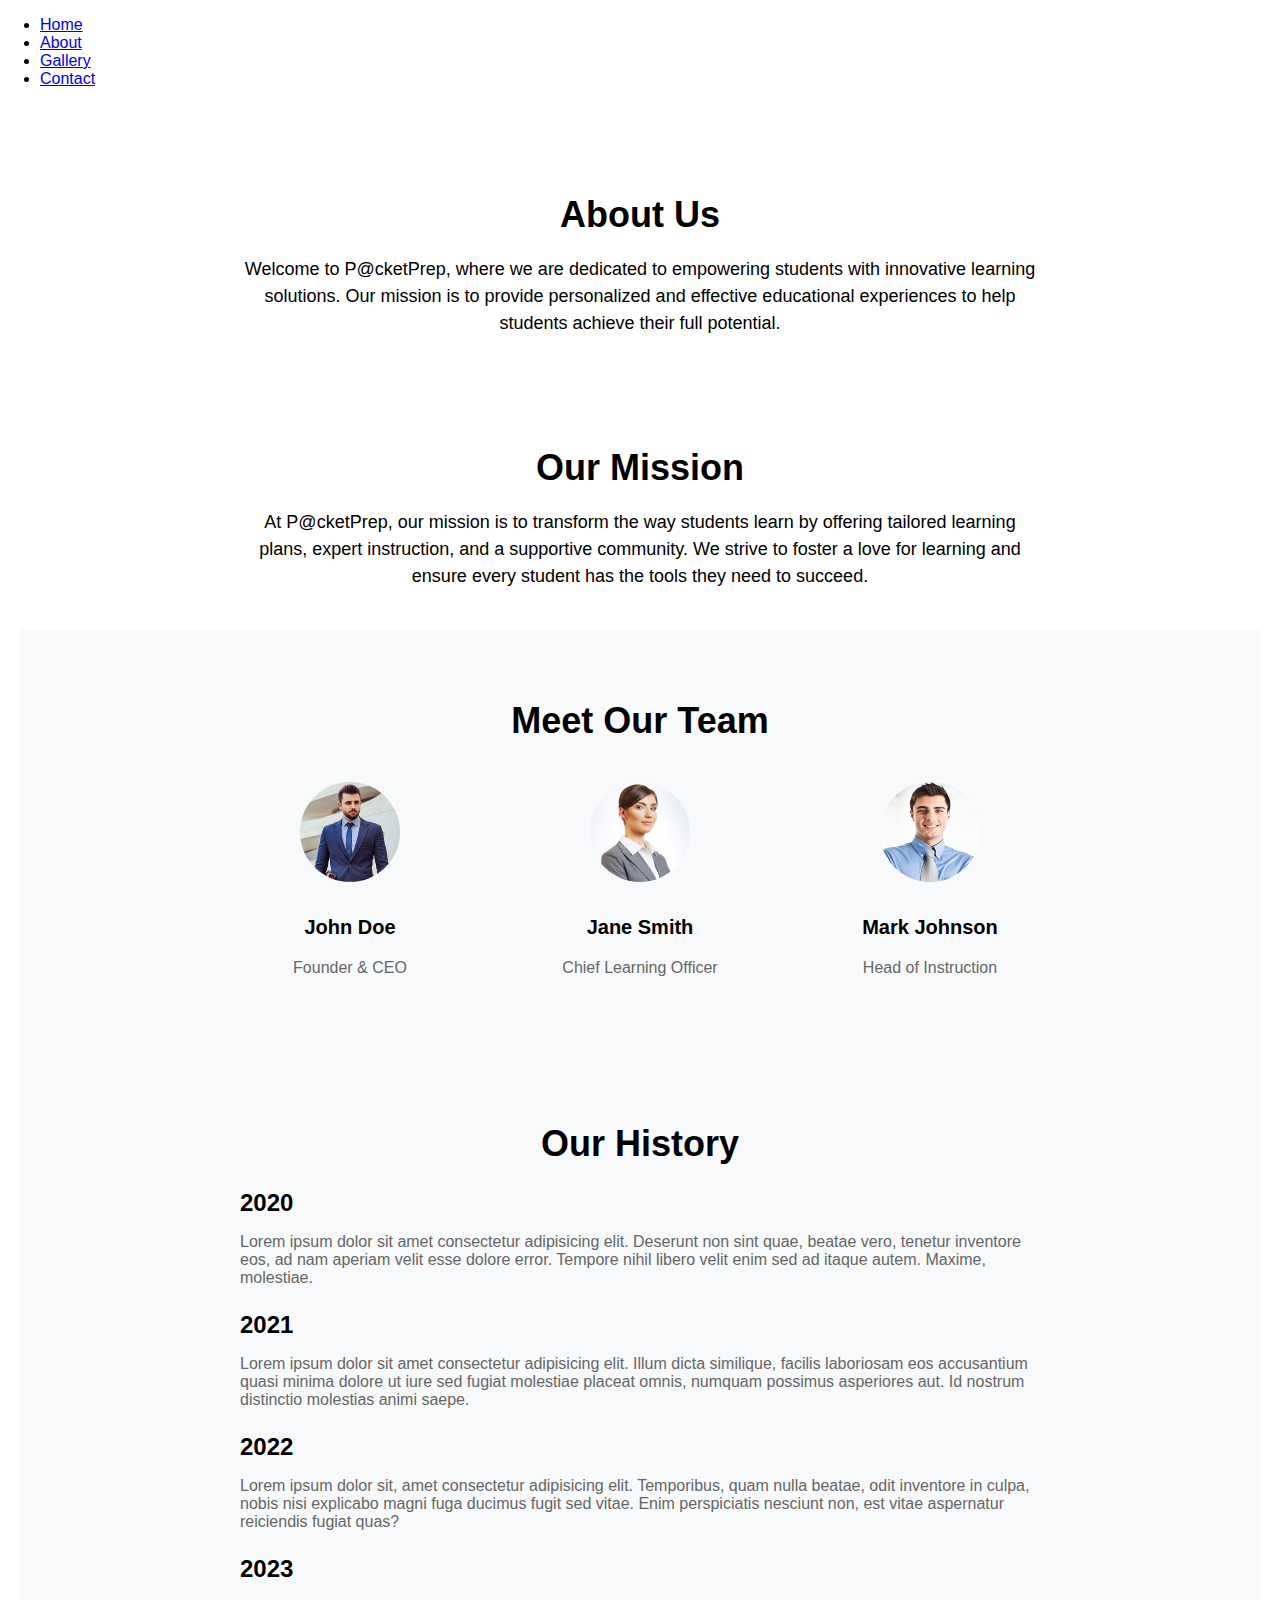
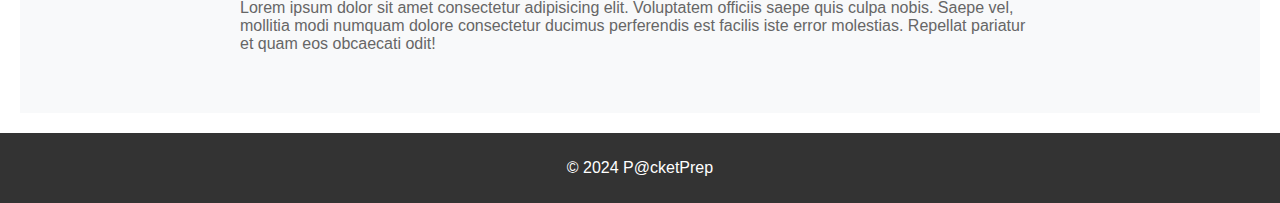
<file: port.html>
<!DOCTYPE html>
<html lang="en">
<head>
  <meta charset="UTF-8">
  <meta name="viewport" content="width=device-width, initial-scale=1.0">
  <title>About - P@cketPrep</title>
  <link rel="stylesheet" href="./home.css">
</head>
<body>
  <header>
    <nav>
      <ul>
        <li><a href="./index.html">Home</a></li>
        <li><a href="./about.html">About</a></li>
        <li><a href="./gallery.html">Gallery</a></li>
        <li><a href="./contact.html">Contact</a></li>
      </ul>
    </nav>
  </header>
  
  <main>
    <section class="about-intro">
      <h2>About Us</h2>
      <p>Welcome to P@cketPrep, where we are dedicated to empowering students with innovative learning solutions. Our mission is to provide personalized and effective educational experiences to help students achieve their full potential.</p>
    </section>

    <section class="mission">
      <h2>Our Mission</h2>
      <p>At P@cketPrep, our mission is to transform the way students learn by offering tailored learning plans, expert instruction, and a supportive community. We strive to foster a love for learning and ensure every student has the tools they need to succeed.</p>
    </section>

    <section class="team">
      <h2>Meet Our Team</h2>
      <div class="team-members">
        <div class="team-member">
          <img src="./assets/tm1.jpg" alt="Team Member 1">
          <h3>John Doe</h3>
          <p>Founder & CEO</p>
        </div>
        <div class="team-member">
          <img src="./assets/tm2.jpg" alt="Team Member 2">
          <h3>Jane Smith</h3>
          <p>Chief Learning Officer</p>
        </div>
        <div class="team-member">
          <img src="./assets/tm3.jpg" alt="Team Member 3">
          <h3>Mark Johnson</h3>
          <p>Head of Instruction</p>
        </div>
        <!-- Add more team members as needed -->
      </div>
    </section>

    <section class="history">
      <h2>Our History</h2>
      <ul class="milestones">
        <li>
          <h3>2020</h3>
          <p>Lorem ipsum dolor sit amet consectetur adipisicing elit. Deserunt non sint quae, beatae vero, tenetur inventore eos, ad nam aperiam velit esse dolore error. Tempore nihil libero velit enim sed ad itaque autem. Maxime, molestiae.</p>
        </li>
        <li>
          <h3>2021</h3>
          <p>Lorem ipsum dolor sit amet consectetur adipisicing elit. Illum dicta similique, facilis laboriosam eos accusantium quasi minima dolore ut iure sed fugiat molestiae placeat omnis, numquam possimus asperiores aut. Id nostrum distinctio molestias animi saepe.</p>
        </li>
        <li>
          <h3>2022</h3>
          <p>Lorem ipsum dolor sit, amet consectetur adipisicing elit. Temporibus, quam nulla beatae, odit inventore in culpa, nobis nisi explicabo magni fuga ducimus fugit sed vitae. Enim perspiciatis nesciunt non, est vitae aspernatur reiciendis fugiat quas?</p>
        </li>
        <li>
          <h3>2023</h3>
          <p>Lorem ipsum dolor sit amet consectetur adipisicing elit. Voluptatem officiis saepe quis culpa nobis. Saepe vel, mollitia modi numquam dolore consectetur ducimus perferendis est facilis iste error molestias. Repellat pariatur et quam eos obcaecati odit!</p>
        </li>
      </ul>
    </section>
  </main>
  
  <footer>
    <p>&copy; 2024 P@cketPrep</p>
  </footer>
</body>
</html>
</file>
<file: home.css>
body {
  font-family: Arial, sans-serif;
  margin: 0;
  padding: 0;
}

/* header {
  background-color: #333;
  color: #fff;
  padding: 10px;
}

nav {
  display: flex;
  justify-content: center;
}

nav ul {
  list-style-type: none;
  display: flex;
  flex-wrap: wrap;
  justify-content: center;
  padding: 0;
}

nav li {
  margin: 5px 10px;
}

nav a {
  color: white;
  text-decoration: none;
} */

main {
  padding: 20px;
}

.hero {
  background-image: url('./assets/main.jpg');
  background-size: cover;
  height: 80vh;
  display: flex;
  justify-content: center;
  align-items: center;
  color: white;
}

.hero-content {
  text-align: center;
  padding: 20px;
}

.hero h1 {
  font-size: 36px;
  font-weight: bold;
  margin-bottom: 20px;
}

.hero p {
  font-size: 18px;
  margin-bottom: 40px;
}

.cta-button {
  display: inline-block;
  background-color: #007bff;
  color: white;
  text-decoration: none;
  padding: 10px 20px;
  border-radius: 5px;
  transition: background-color 0.3s ease;
}

.cta-button:hover {
  background-color: #0056b3;
}

.features {
  background-color: #f8f9fa;
  padding: 40px 0;
}

.features h2 {
  text-align: center;
  font-size: 36px;
  font-weight: bold;
  margin-bottom: 40px;
}

.feature-items {
  display: flex;
  justify-content: center;
  flex-wrap: wrap;
}

.feature-item {
  width: 300px;
  margin: 20px;
  text-align: center;
}

.feature-item img {
  width: 150px;
  height: 150px;
  border-radius: 50%;
  margin-bottom: 20px;
}

.feature-item h3 {
  font-size: 24px;
  font-weight: bold;
  margin-bottom: 10px;
}

.feature-item p {
  font-size: 16px;
  line-height: 1.5;
}


/* About page specific styles */
.about-intro, .mission, .team, .history {
  padding: 40px 20px;
}

.about-intro h2, .mission h2, .team h2, .history h2 {
  text-align: center;
  font-size: 36px;
  font-weight: bold;
  margin-bottom: 20px;
}

.about-intro p, .mission p {
  text-align: center;
  font-size: 18px;
  line-height: 1.5;
  margin: 0 auto;
  max-width: 800px;
}

/* Team section styles */
.team {
  background-color: #f8f9fa;
}

.team-members {
  display: flex;
  flex-wrap: wrap;
  justify-content: center;
}

.team-member {
  text-align: center;
  margin: 20px;
  width: 250px;
}

.team-member img {
  width: 100px;
  height: 100px;
  border-radius: 50%;
  margin-bottom: 10px;
}

.team-member h3 {
  font-size: 20px;
  font-weight: bold;
}

.team-member p {
  font-size: 16px;
  color: #666;
}

/* History section styles */
.history {
  background-color: #f8f9fa;
}

.milestones {
  list-style: none;
  padding: 0;
  max-width: 800px;
  margin: 0 auto;
}

.milestones li {
  margin-bottom: 20px;
}

.milestones h3 {
  font-size: 24px;
  font-weight: bold;
  margin-bottom: 5px;
}

.milestones p {
  font-size: 16px;
  color: #666;
}


/* Gallery stylings.. */

.gallery {
  padding: 40px 0;
}

 

.gallery-items {
  display: flex;
  flex-wrap: wrap;
  justify-content: center;
}

.gallery-item {
  width: 300px;
  margin: 10px;
}

.gallery-item img {
  width: 100%;
  height: auto;
  border-radius: 10px;
}


/* Contact page stylings.. */


.contact {
  padding: 40px 0;
}



form {
  max-width: 600px;
  margin: 0 auto;
  padding: 20px;
  background-color: #f8f9fa;
  border-radius: 10px;
  box-shadow: 0 0 10px rgba(0, 0, 0, 0.1);
}

.form-group {
  margin-bottom: 20px;
}

label {
  display: block;
  font-size: 16px;
  margin-bottom: 5px;
}

input, textarea {
  width: 100%;
  padding: 10px;
  font-size: 16px;
  border: 1px solid #ccc;
  border-radius: 5px;
}

.submit-button {
  display: inline-block;
  background-color: #007bff;
  color: black;
  text-decoration: none;
  padding: 10px 20px;
  border-radius: 5px;
  border: none;
  cursor: pointer;
  transition: background-color 0.3s ease;
}

.submit-button:hover {
  background-color: #0056b3;
}


.testimonials {
  background-color: #f8f9fa;
  padding: 40px 0;
  margin-bottom: 55px;
}

.testimonials h2 {
  text-align: center;
  font-size: 36px;
  font-weight: bold;
  margin-bottom: 40px;
}

.testimonial-items {
  display: flex;
  flex-wrap: wrap;
  justify-content: center;
}

.testimonial-item {
  background-color: white;
  border-radius: 10px;
  box-shadow: 0 0 10px rgba(0, 0, 0, 0.1);
  margin: 20px;
  padding: 20px;
  width: 300px;
  text-align: center;
}

.testimonial-item p {
  font-size: 16px;
  font-style: italic;
  margin-bottom: 10px;
}

.testimonial-item h3 {
  font-size: 18px;
  font-weight: bold;
}



footer {
  background-color: #333;
  color: #fff;
  padding: 10px;
  text-align: center;
  clear: both;
}
</file>
